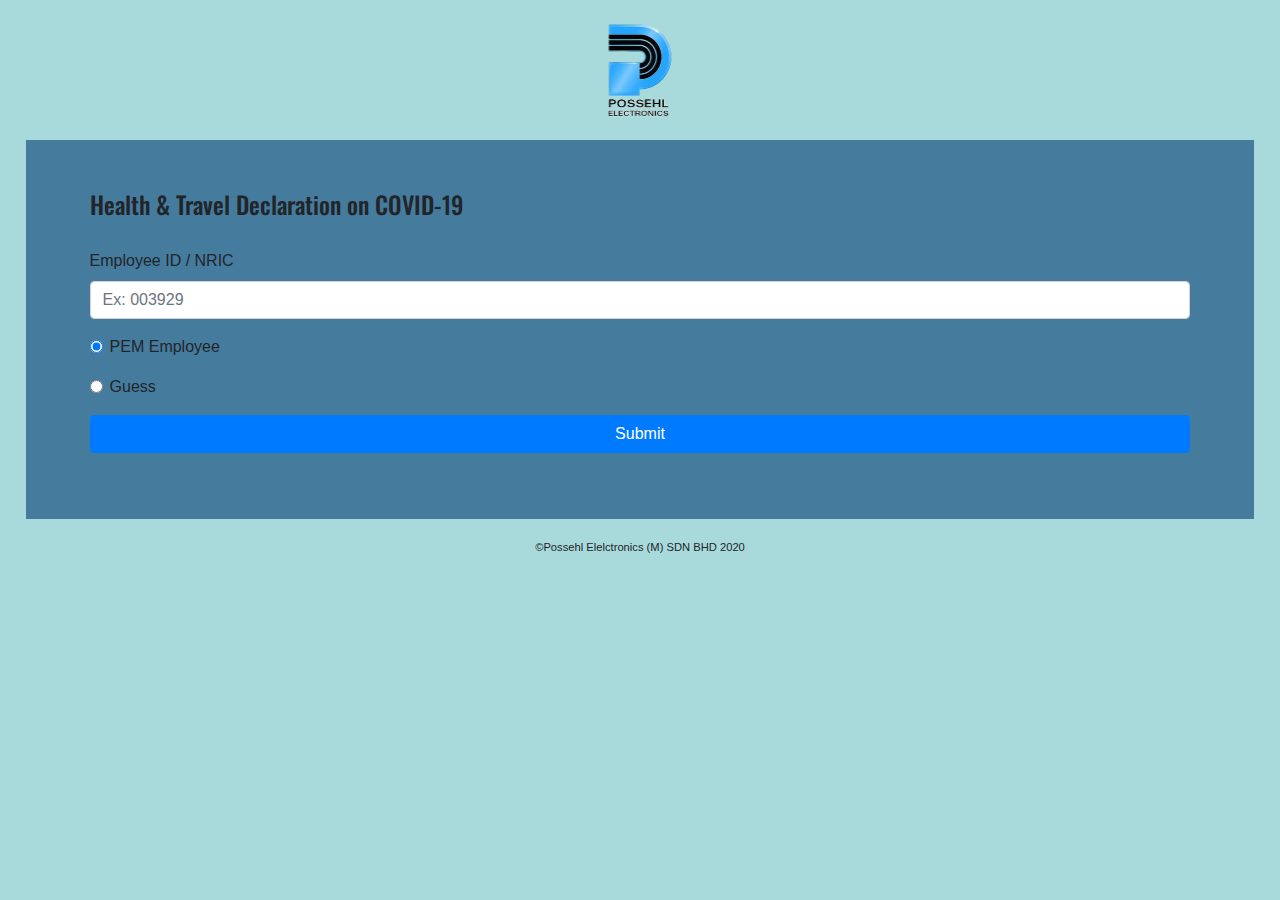
<file: index.html>
<!DOCTYPE html>
<html lang="en" dir="ltr">
  <head>
    <meta charset="utf-8">
    <meta name="viewport" content="width=device-width, initial-scale=1, shrink-to-fit=no">
    <title>Health Declaration Form</title>
    <link rel="stylesheet" href="https://stackpath.bootstrapcdn.com/bootstrap/4.5.2/css/bootstrap.min.css" integrity="sha384-JcKb8q3iqJ61gNV9KGb8thSsNjpSL0n8PARn9HuZOnIxN0hoP+VmmDGMN5t9UJ0Z" crossorigin="anonymous">


    <link href="https://fonts.googleapis.com/css2?family=Noto+Sans&family=Oswald:wght@500&display=swap" rel="stylesheet">

    <script src="https://code.jquery.com/jquery-3.5.1.slim.min.js" integrity="sha384-DfXdz2htPH0lsSSs5nCTpuj/zy4C+OGpamoFVy38MVBnE+IbbVYUew+OrCXaRkfj" crossorigin="anonymous"></script>
    <script src="https://cdn.jsdelivr.net/npm/popper.js@1.16.1/dist/umd/popper.min.js" integrity="sha384-9/reFTGAW83EW2RDu2S0VKaIzap3H66lZH81PoYlFhbGU+6BZp6G7niu735Sk7lN" crossorigin="anonymous"></script>
    <script src="https://stackpath.bootstrapcdn.com/bootstrap/4.5.2/js/bootstrap.min.js" integrity="sha384-B4gt1jrGC7Jh4AgTPSdUtOBvfO8shuf57BaghqFfPlYxofvL8/KUEfYiJOMMV+rV" crossorigin="anonymous"></script>

  <link rel="stylesheet" href="style.css">

  </head>
  <body>

<section id="Top">
  <img class="logo "src="possehllogo.png" alt="">

  <div class="divtop">
    <h4>Health & Travel Declaration on COVID-19</h4>
    <div class="form">
      <form class="" action="form.html" method="get">
        <div class="form-group">
          <label for="formGroupExampleInput">Employee ID / NRIC</label>
          <input type="text" class="form-control" id="formGroupExampleInput" placeholder="Ex: 003929">
        </div>

        <div class="form-check form-group">
          <input class="form-check-input" type="radio" name="exampleRadios" id="exampleRadios1" value="option1" checked>
          <label class="form-check-label" for="exampleRadios1">
          PEM Employee
          </label>
        </div>
        <div class="form-check form-group">
          <input class="form-check-input" type="radio" name="exampleRadios" id="exampleRadios2" value="option2">
          <label class="form-check-label" for="exampleRadios2">
            Guess
          </label>
        </div>
        <div class="form-group">
          <button type="submit" class="btn btn-primary btn-block">Submit</button>
        </div>

      </form>
    </div>
  </div>

</section>

<section id="Btm">
  <div class="copyright">
    ©Possehl Elelctronics (M) SDN BHD 2020
  </div>

</section>

  </body>
</html>
</file>
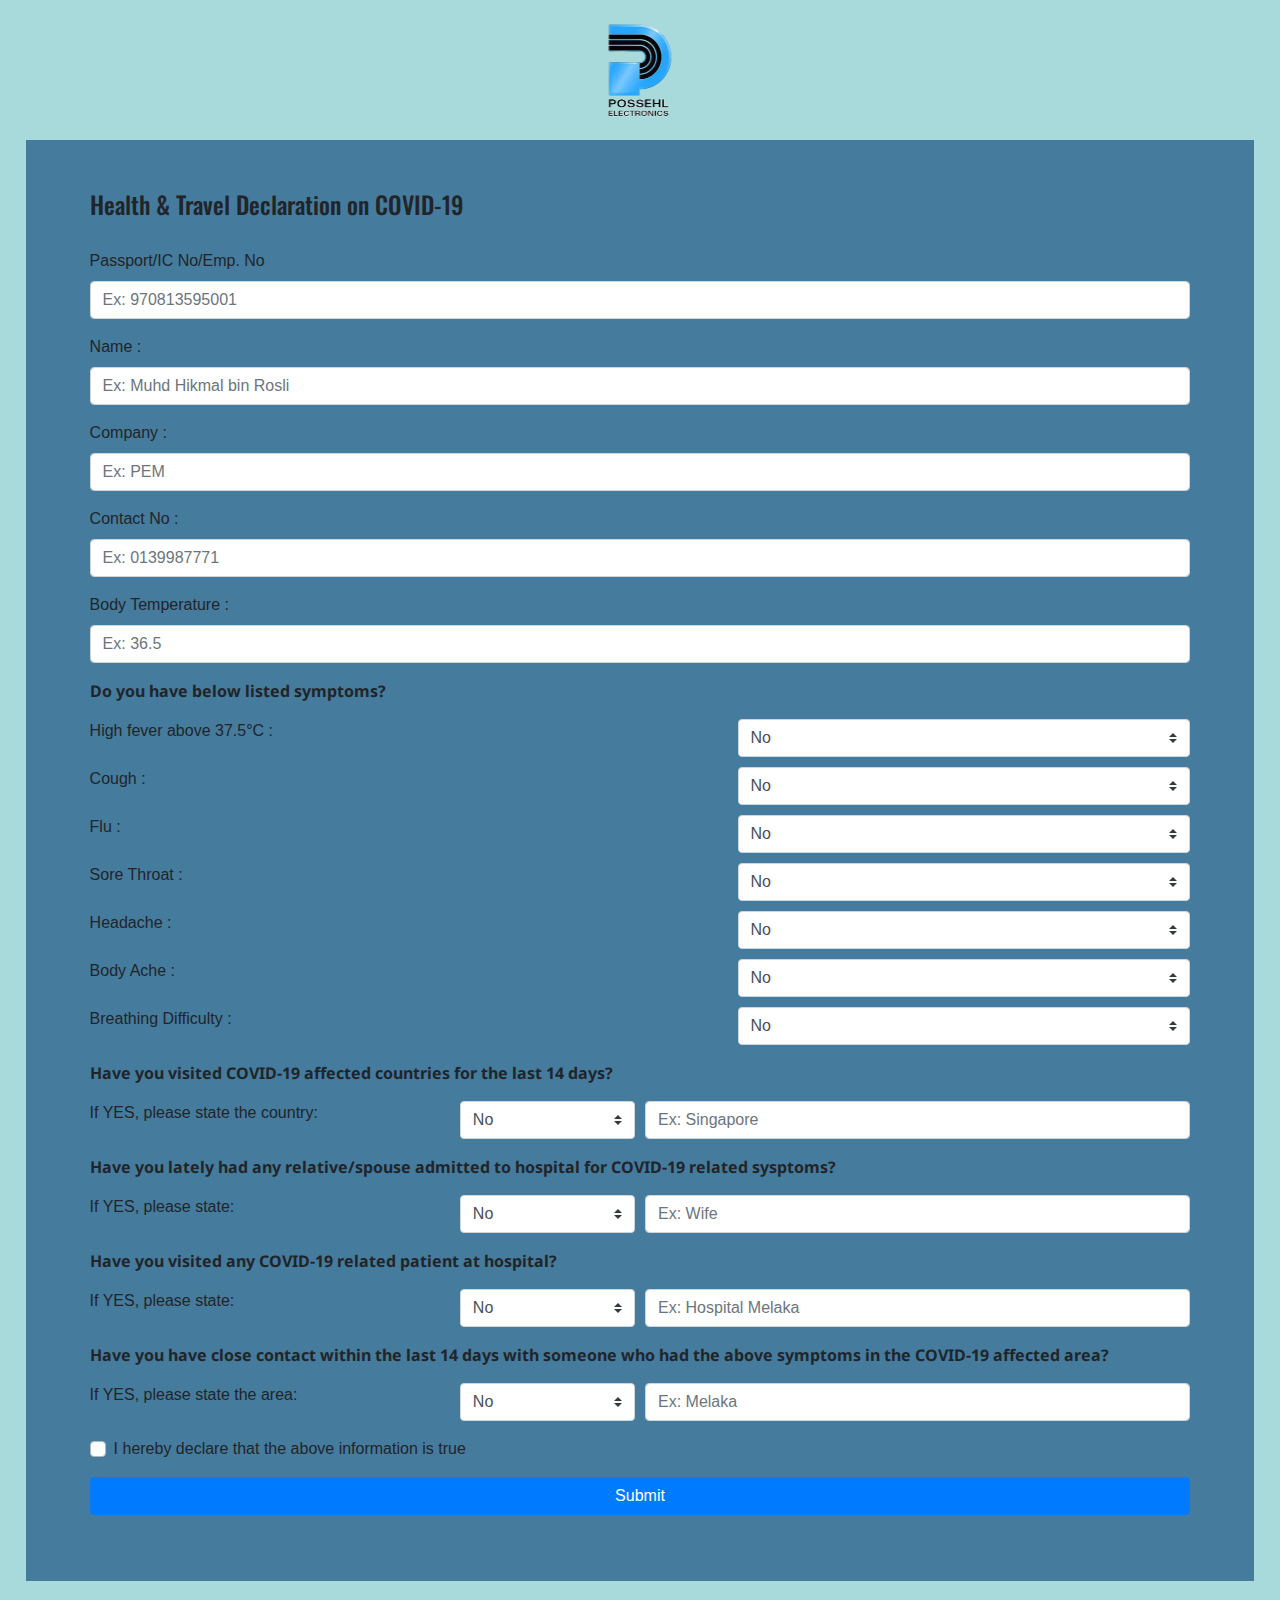
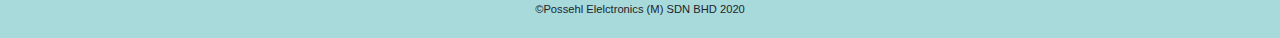
<file: form.html>
<!DOCTYPE html>
<html lang="en" dir="ltr">
  <head>
    <meta charset="utf-8">
    <meta name="viewport" content="width=device-width, initial-scale=1, shrink-to-fit=no">
    <title>Health Declaration Form</title>

    <link rel="stylesheet" href="https://stackpath.bootstrapcdn.com/bootstrap/4.5.2/css/bootstrap.min.css" integrity="sha384-JcKb8q3iqJ61gNV9KGb8thSsNjpSL0n8PARn9HuZOnIxN0hoP+VmmDGMN5t9UJ0Z" crossorigin="anonymous">
    <link rel="stylesheet" href="style.css">

    <link href="https://fonts.googleapis.com/css2?family=Noto+Sans&family=Oswald:wght@500&display=swap" rel="stylesheet">

    <script src="https://code.jquery.com/jquery-3.5.1.slim.min.js" integrity="sha384-DfXdz2htPH0lsSSs5nCTpuj/zy4C+OGpamoFVy38MVBnE+IbbVYUew+OrCXaRkfj" crossorigin="anonymous"></script>
    <script src="https://cdn.jsdelivr.net/npm/popper.js@1.16.1/dist/umd/popper.min.js" integrity="sha384-9/reFTGAW83EW2RDu2S0VKaIzap3H66lZH81PoYlFhbGU+6BZp6G7niu735Sk7lN" crossorigin="anonymous"></script>
    <script src="https://stackpath.bootstrapcdn.com/bootstrap/4.5.2/js/bootstrap.min.js" integrity="sha384-B4gt1jrGC7Jh4AgTPSdUtOBvfO8shuf57BaghqFfPlYxofvL8/KUEfYiJOMMV+rV" crossorigin="anonymous"></script>
  </head>
  <body>
    <section id="Top">
      <img class="logo "src="possehllogo.png" alt="">

      <div class="divtopp2">
        <h4>Health & Travel Declaration on COVID-19</h4>
        <form class="form" action="index.html" method="get">
          <div class="form-group">
            <label for="formGroupExampleInput">Passport/IC No/Emp. No</label>
            <input type="text" class="form-control" id="formGroupExampleInput" placeholder="Ex: 970813595001">
          </div>
          <div class="form-group">
            <label for="formGroupExampleInput">Name :</label>
            <input type="text" class="form-control" id="formGroupExampleInput" placeholder="Ex: Muhd Hikmal bin Rosli">
          </div>
          <div class="form-group">
            <label for="formGroupExampleInput">Company :</label>
            <input type="text" class="form-control" id="formGroupExampleInput" placeholder="Ex: PEM">
          </div>
          <div class="form-group">
            <label for="formGroupExampleInput">Contact No :</label>
            <input type="text" class="form-control" id="formGroupExampleInput" placeholder="Ex: 0139987771">
          </div>
          <div class="form-group">
            <label for="formGroupExampleInput">Body Temperature :</label>
            <input type="text" class="form-control" id="formGroupExampleInput" placeholder="Ex: 36.5">
          </div>

          <p>Do you have below listed symptoms?</p>
          <div class="form-row">
            <div class="col-7 form-group">
                <label for="formGroupExampleInput">High fever above 37.5°C :</label>
            </div>
            <div class="col">
              <select class="custom-select mr-sm-2" id="inlineFormCustomSelect">
                <option value="No">No</option>
                <option value="Yes">Yes</option>
              </select>
            </div>
            <div class="col-7 form-group">
                <label for="formGroupExampleInput">Cough :</label>
            </div>
            <div class="col">
              <select class="custom-select mr-sm-2" id="inlineFormCustomSelect">
                <option value="No">No</option>
                <option value="Yes">Yes</option>
              </select>
            </div>
            <div class="col-7 form-group">
                <label for="formGroupExampleInput">Flu :</label>
            </div>
            <div class="col">
              <select class="custom-select mr-sm-2" id="inlineFormCustomSelect">
                <option value="No">No</option>
                <option value="Yes">Yes</option>
              </select>
            </div>
            <div class="col-7 form-group">
                <label for="formGroupExampleInput">Sore Throat :</label>
            </div>
            <div class="col">
              <select class="custom-select mr-sm-2" id="inlineFormCustomSelect">
                <option value="No">No</option>
                <option value="Yes">Yes</option>
              </select>
            </div>
            <div class="col-7 form-group">
                <label for="formGroupExampleInput">Headache :</label>
            </div>
            <div class="col">
              <select class="custom-select mr-sm-2" id="inlineFormCustomSelect">
                <option value="No">No</option>
                <option value="Yes">Yes</option>
              </select>
            </div>
            <div class="col-7 form-group">
                <label for="formGroupExampleInput">Body Ache :</label>
            </div>
            <div class="col">
              <select class="custom-select mr-sm-2" id="inlineFormCustomSelect">
                <option value="No">No</option>
                <option value="Yes">Yes</option>
              </select>
            </div>
            <div class="col-7 form-group">
                <label for="formGroupExampleInput">Breathing Difficulty :</label>
            </div>
            <div class="col form-group">
              <select class="custom-select mr-sm-2" id="inlineFormCustomSelect">
                <option value="No">No</option>
                <option value="Yes">Yes</option>
              </select>
            </div>
          </div>

          <p>Have you visited COVID-19 affected countries for the last 14 days?</p>
          <div class="form-row">
            <div class="col-4">
                <label for="formGroupExampleInput">If YES, please state the country:</label>
            </div>
            <div class="col-2">
              <select class="custom-select mr-sm-2" id="inlineFormCustomSelect">
                <option value="No">No</option>
                <option value="Yes">Yes</option>
              </select>
            </div>
            <div class="col-6 form-group">
              <input type="text" class="form-control" id="formGroupExampleInput" placeholder="Ex: Singapore">
            </div>
          </div>

          <p>	Have you lately had any relative/spouse admitted to hospital for COVID-19 related sysptoms?</p>
          <div class="form-row">
            <div class="col-4">
                <label for="formGroupExampleInput">	If YES, please state:</label>
            </div>
            <div class="col-2">
              <select class="custom-select mr-sm-2" id="inlineFormCustomSelect">
                <option value="No">No</option>
                <option value="Yes">Yes</option>
              </select>
            </div>
            <div class="col-6 form-group">
              <input type="text" class="form-control" id="formGroupExampleInput" placeholder="Ex: Wife">
            </div>
          </div>

          <p>Have you visited any COVID-19 related patient at hospital?</p>
          <div class="form-row">
            <div class="col-4">
                <label for="formGroupExampleInput">	If YES, please state:</label>
            </div>
            <div class="col-2">
              <select class="custom-select mr-sm-2" id="inlineFormCustomSelect">
                <option value="No">No</option>
                <option value="Yes">Yes</option>
              </select>
            </div>
            <div class="col-6 form-group">
              <input type="text" class="form-control" id="formGroupExampleInput" placeholder="Ex: Hospital Melaka">
            </div>
          </div>

          <p>Have you have close contact within the last 14 days with someone who had the above symptoms in the COVID-19 affected area?</p>
          <div class="form-row">
            <div class="col-4 form-group">
                <label for="formGroupExampleInput">If YES, please state the area:</label>
            </div>
            <div class="col-2">
              <select class="custom-select mr-sm-2" id="inlineFormCustomSelect">
                <option value="No">No</option>
                <option value="Yes">Yes</option>
              </select>
            </div>
            <div class="col-6 form-group">
              <input type="text" class="form-control" id="formGroupExampleInput" placeholder="Ex: Melaka">
            </div>
          </div>

          <div class="custom-control custom-checkbox form-group">
            <input type="checkbox" class="custom-control-input" id="customControlInline">
            <label class="custom-control-label" for="customControlInline">I hereby declare that the above information is true</label>
          </div>
          <div class="form-group">
            <button type="submit" class="btn btn-primary btn-block">Submit</button>
          </div>

        </form>
      </div>
    </section>
    <section id="Btm">
      <div class="copyright">
        ©Possehl Elelctronics (M) SDN BHD 2020
      </div>
  </body>
</html>
</file>
<file: style.css>
body{
  background-color: #a8dadc;
}
h5{
  margin-bottom: 20px;
}
h4{
  font-family: 'Oswald', sans-serif;
}
p{
  font-size: 1rem;
  font-family: 'Noto Sans', sans-serif;
  font-weight: bold;
}
.form{
  margin-top: 30px;
}
#Top{
  padding-top: 20px;
  text-align: center;
}
#Btm{
  text-align: center;
  margin: 20px auto;
}

.logo{
  width: 200px;
  height: 100px;

}
.divtop{
  margin: auto 2%;
  text-align: left;
  background-color: #457b9d;
  margin-top: 20px;
  padding: 50px 5%;
}
.divtopp2{
  margin: auto 2%;
  text-align: left;
  background-color: #457b9d;
  margin-top: 20px;
  padding: 50px 5%;
}
.copyright{
  font-size: 0.7rem;
}
</file>
